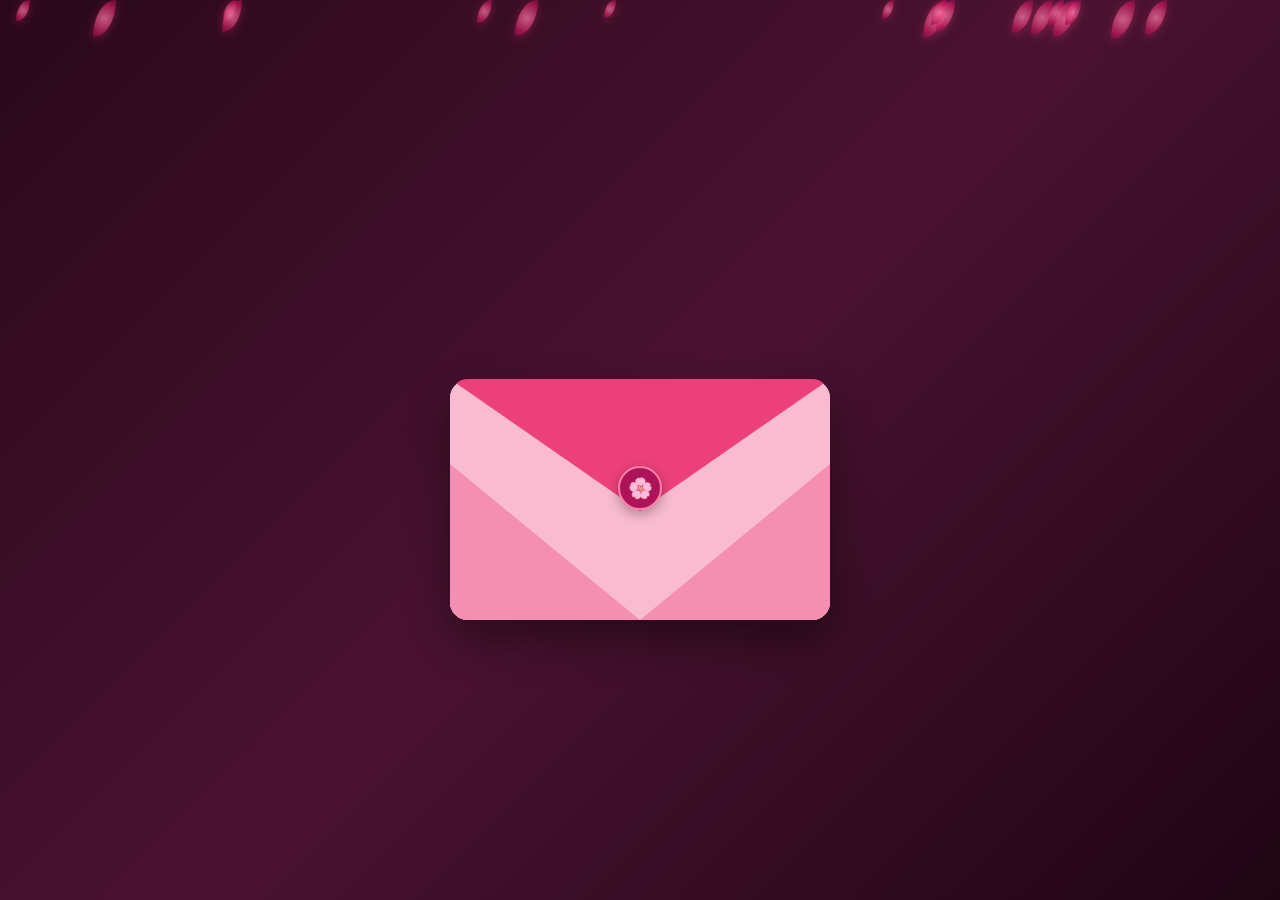
<file: index.html>
<!DOCTYPE html>
<html lang="en">
<head>
  <meta charset="UTF-8">
  <meta name="viewport" content="width=device-width, initial-scale=1.0">
  <title>A Small Secret — 21st & Pinning Milestone</title>
  <link rel="stylesheet" href="style.css">
  <link href="https://fonts.googleapis.com/css2?family=Caveat:wght@600&family=Poppins:wght@400;500;600;700&display=swap" rel="stylesheet">
</head>
<body>

  <!-- Floating Stargazer Lily Petals Animation -->
  <div class="petals-container" id="petalsContainer"></div>

  <div class="wrapper">
    <div class="envelope-wrapper" id="envelopeWrapper">
      <!-- Animated Seal -->
      <div class="envelope-seal" id="seal">🌸</div>

      <!-- Main Envelope Body -->
      <div class="envelope">
        <div class="front"></div>
        <div class="top-flap"></div>
        <div class="bottom-flap"></div>
      </div>
      
      <!-- Inside Card -->
      <div class="letter-card">
        <div class="heart-badge">✨basaha sa ang message before scratch✨</div>
        <h2>CONGRATULATIONS</h2>
        
        <!-- YOUR CUSTOM LETTER TEXT INTEGRATED HERE -->
        <p class="letter-text">
          Halooohaloo nini ? roni? ah basta mao nato. First of all I would like to greet you a CONGRATULATIONS in your PINNING MOMENT wala na transition edits nadayun pasend ko bi? pls if pwede AHHAHAHA taw kay seryosoo CONGRATS again youre currently haft way through there. Kaya na nimo oi I know you can. I know you have your own challenges but i hope that you can remember that u can talk to me naman always :>. and again CONGRATSS ILOVEYOU SO MUCH AND IMISSYOU MYBABY (bisag wanay kita hahah agay)
        </p>
        
        <p class="subtext">use your finger or mouse to reveal my secret note below 👇</p>

        <!-- Scratch Card Area -->
        <div class="scratch-container" id="scratchContainer">
          <p class="love-text">I love you, always ❤️</p>
          <canvas id="scratchCanvas"></canvas>
        </div>
      </div>
    </div>
  </div>

  <script src="script.js"></script>
</body>
</html>
</file>
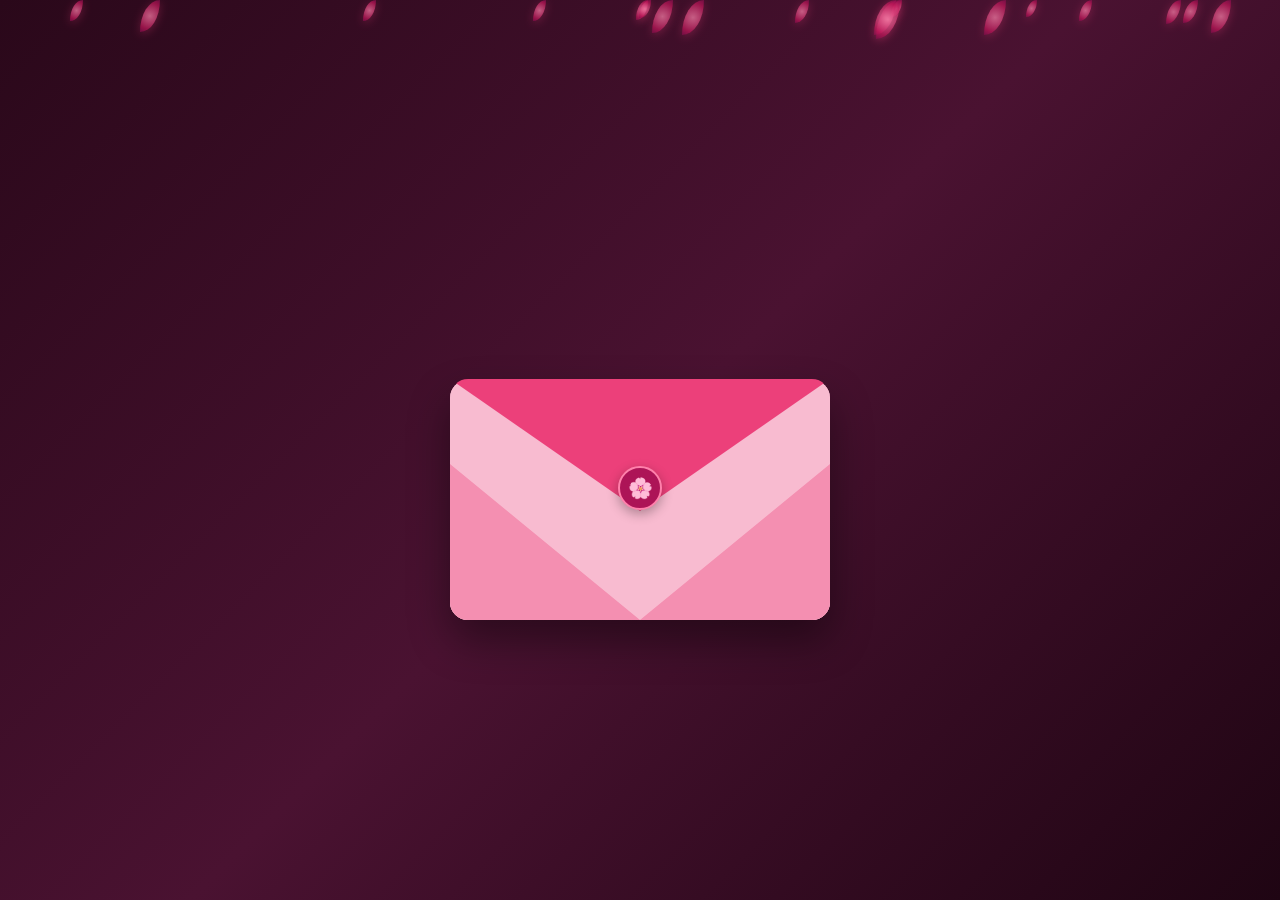
<file: pinning.html>
<!DOCTYPE html>
<html lang="en">
<head>
  <meta charset="UTF-8">
  <meta name="viewport" content="width=device-width, initial-scale=1.0">
  <title>A Small Secret — 21st & Pinning Milestone</title>
  <link rel="stylesheet" href="style.css">
  <link href="https://fonts.googleapis.com/css2?family=Caveat:wght@600&family=Poppins:wght@400;500;600;700&display=swap" rel="stylesheet">
</head>
<body>

  <!-- Floating Stargazer Lily Petals Animation -->
  <div class="petals-container" id="petalsContainer"></div>

  <div class="wrapper">
    <div class="envelope-wrapper" id="envelopeWrapper">
      <!-- Animated Seal -->
      <div class="envelope-seal" id="seal">🌸</div>

      <!-- Main Envelope Body -->
      <div class="envelope">
        <div class="front"></div>
        <div class="top-flap"></div>
        <div class="bottom-flap"></div>
      </div>
      
      <!-- Inside Card -->
      <div class="letter-card">
        <div class="heart-badge">✨basaha sa ang message before scratch✨</div>
        <h2>CONGRATULATIONS</h2>
        
        <!-- YOUR CUSTOM LETTER TEXT INTEGRATED HERE -->
        <p class="letter-text">
          Halooohaloo nini ? roni? ah basta mao nato. First of all I would like to greet you a CONGRATULATIONS in your PINNING MOMENT wala na transition edits nadayun pasend ko bi? pls if pwede AHHAHAHA taw kay seryosoo CONGRATS again youre currently haft way through there. Kaya na nimo oi I know you can. I know you have your own challenges but i hope that you can remember that u can talk to me naman always :>. and again CONGRATSS ILOVEYOU SO MUCH AND IMISSYOU MYBABY (bisag wanay kita hahah agay)
        </p>
        
        <p class="subtext">use your finger or mouse to reveal my secret note below 👇</p>

        <!-- Scratch Card Area -->
        <div class="scratch-container" id="scratchContainer">
          <p class="love-text">I love you, always ❤️</p>
          <canvas id="scratchCanvas"></canvas>
        </div>
      </div>
    </div>
  </div>

  <script src="script.js"></script>
</body>
</html>
</file>
<file: style.css>
* {
  box-sizing: border-box;
  margin: 0;
  padding: 0;
}

body {
  height: 100vh;
  width: 100vw;
  background: linear-gradient(135deg, #2a081a 0%, #4a1231 50%, #1f0513 100%);
  display: flex;
  justify-content: center;
  align-items: center;
  font-family: 'Poppins', sans-serif;
  overflow: hidden;
  position: relative;
}

/* Floating Stargazer Lily Petals Animation */
.petals-container {
  position: absolute;
  top: 0;
  left: 0;
  width: 100%;
  height: 100%;
  pointer-events: none;
  z-index: 1;
  overflow: hidden;
}

.petal {
  position: absolute;
  background: radial-gradient(circle, #ff80ab 0%, #c2185b 70%, #880e4f 100%);
  border-radius: 150% 0 150% 0;
  opacity: 0.7;
  filter: drop-shadow(0 2px 5px rgba(255, 64, 129, 0.4));
  animation: floatPetal 8s linear infinite;
}

@keyframes floatPetal {
  0% {
    transform: translateY(-10vh) rotate(0deg) scale(0.8);
    opacity: 0;
  }
  20% {
    opacity: 0.8;
  }
  100% {
    transform: translateY(110vh) rotate(360deg) scale(1.2);
    opacity: 0;
  }
}

.wrapper {
  position: relative;
  perspective: 1200px;
  display: flex;
  justify-content: center;
  align-items: center;
  z-index: 10;
  margin-top: 100px; /* Offset to lift opening taller card */
}

/* Envelope Container */
.envelope-wrapper {
  position: relative;
  width: 380px;
  height: 240px;
  cursor: pointer;
  transform-style: preserve-3d;
  transition: transform 0.3s ease;
}

.envelope-wrapper:hover {
  transform: translateY(-5px);
}

/* Envelope Seal Button */
.envelope-seal {
  position: absolute;
  top: 45%;
  left: 50%;
  transform: translate(-50%, -50%);
  width: 44px;
  height: 44px;
  background: #ad1457;
  border: 2px solid #ff80ab;
  border-radius: 50%;
  display: flex;
  justify-content: center;
  align-items: center;
  font-size: 20px;
  z-index: 50;
  box-shadow: 0 4px 12px rgba(0,0,0,0.3);
  transition: opacity 0.4s ease, transform 0.4s ease;
}

/* Envelope Base */
.envelope {
  position: absolute;
  top: 0;
  left: 0;
  width: 100%;
  height: 100%;
  background-color: #f8bbd0;
  border-radius: 18px;
  box-shadow: 0 20px 40px rgba(0,0,0,0.4);
}

.front {
  position: absolute;
  top: 0;
  left: 0;
  width: 100%;
  height: 100%;
  background-color: #f8bbd0;
  border-radius: 18px;
  z-index: 20;
}

.bottom-flap {
  position: absolute;
  bottom: 0;
  left: 0;
  width: 100%;
  height: 100%;
  background-color: #f48fb1;
  border-radius: 18px;
  z-index: 30;
  clip-path: polygon(0 35%, 50% 100%, 100% 35%, 100% 100%, 0 100%);
}

.top-flap {
  position: absolute;
  top: -1px;
  left: 0;
  width: 100%;
  height: 100%;
  background-color: #ec407a;
  border-radius: 18px;
  z-index: 40;
  transform-origin: top center;
  transform: rotateX(0deg);
  transition: transform 0.6s cubic-bezier(0.4, 0, 0.2, 1), z-index 0.01s ease 0.3s;
  clip-path: polygon(0 0, 50% 55%, 100% 0);
}

/* Taller Card Fitted to your Message */
.letter-card {
  position: absolute;
  top: 10px;
  left: 10px;
  width: calc(100% - 20px);
  height: 480px; /* Expands height so your long message fits */
  background: #ffffff;
  border-radius: 20px;
  z-index: 5;
  padding: 24px 20px;
  display: flex;
  flex-direction: column;
  align-items: center;
  text-align: center;
  box-shadow: 0 10px 30px rgba(0, 0, 0, 0.2);
  opacity: 0;
  transform: translateY(0px);
  transition: transform 0.8s cubic-bezier(0.175, 0.885, 0.32, 1.275) 0.3s, opacity 0.3s ease 0.3s, z-index 0.01s ease 0.4s;
  pointer-events: none;
  overflow: hidden; /* Prevent internal scrollbars */
}

/* Open State - Lifts Taller Card Higher Up */
.envelope-wrapper.open .top-flap {
  transform: rotateX(180deg);
  z-index: 0;
}

.envelope-wrapper.open .envelope-seal {
  opacity: 0;
  transform: translate(-50%, -50%) scale(0.5);
}

.envelope-wrapper.open .letter-card {
  z-index: 60;
  opacity: 1;
  transform: translateY(-340px); /* Lifted higher */
  pointer-events: auto;
}

/* Content Styling */
.heart-badge {
  background-color: #fce4ec;
  color: #c2185b;
  font-size: 11px;
  font-weight: 700;
  padding: 5px 14px;
  border-radius: 20px;
  margin-bottom: 10px;
  letter-spacing: 1px;
}

h2 {
  font-size: 22px;
  font-weight: 700;
  color: #880e4f;
  margin-bottom: 8px;
}

.letter-text {
  font-size: 12px;
  line-height: 1.5;
  color: #4a1423;
  opacity: 0.9;
  margin-bottom: 10px;
  text-align: center;
}

.subtext {
  font-size: 11px;
  color: #ad1457;
  opacity: 0.8;
  margin-bottom: 12px;
  font-weight: 500;
}

/* Scratch Box proportions adjusted */
.scratch-container {
  position: relative;
  width: 100%;
  height: 75px;
  border-radius: 16px;
  background: #f8bbd0;
  display: flex;
  justify-content: center;
  align-items: center;
  overflow: hidden;
  margin-top: auto;
  border: 2px dashed #f48fb1;
  flex-shrink: 0;
}

.love-text {
  font-family: 'Caveat', cursive;
  font-size: 30px !important;
  color: #880e4f !important;
  z-index: 1;
  user-select: none;
}

#scratchCanvas {
  position: absolute;
  top: 0;
  left: 0;
  width: 100%;
  height: 100%;
  cursor: pointer;
  z-index: 2;
}
</file>
